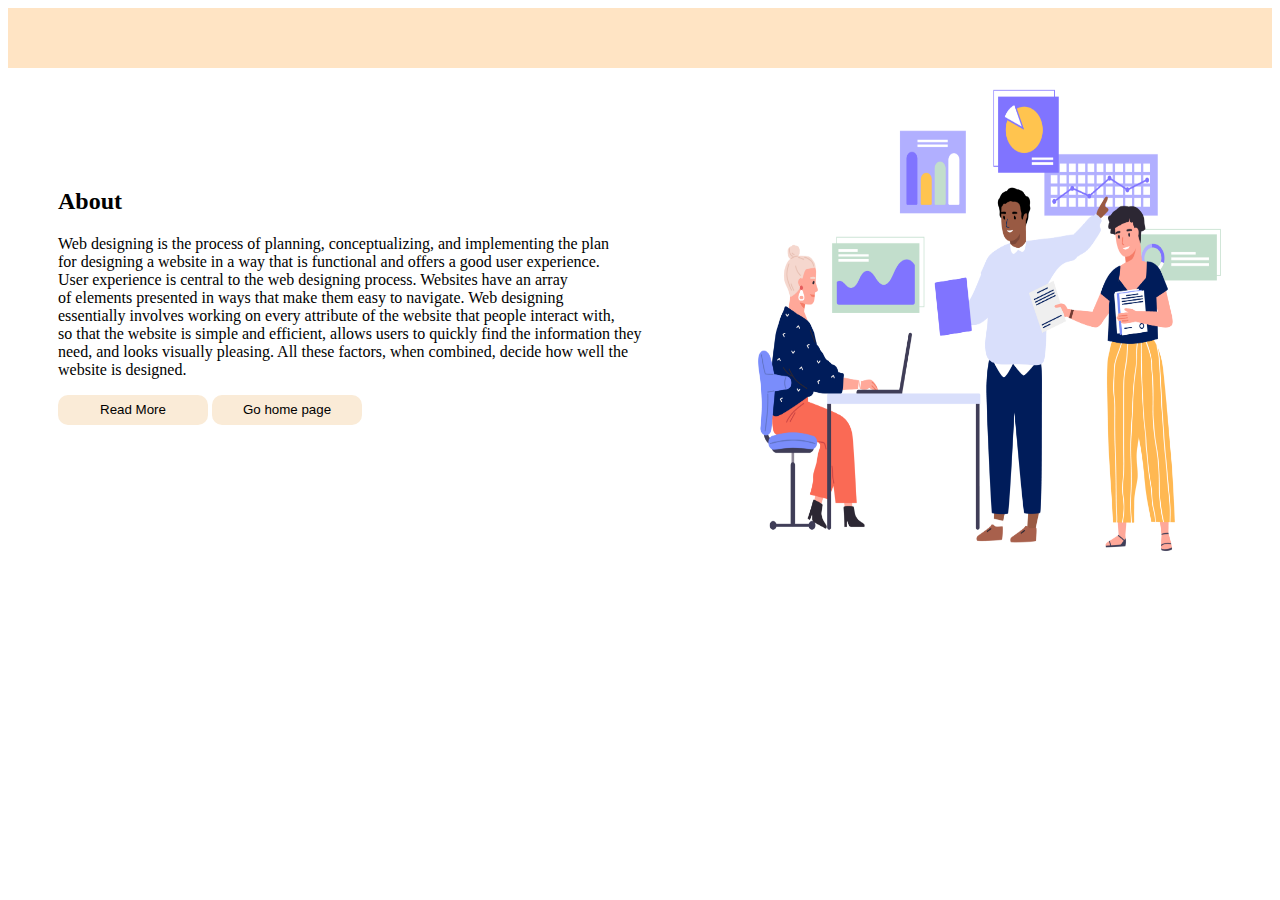
<file: About.html>
<html>
    <head>
        <title>About Of Website</title>
        <style>
            img{
                width: 40%;
                height: 500px;
                margin-left: 720px;
            }
            .A{ 
                width: 100%;  
                height: 60px;
                background-color: bisque;
            }
            .B{
                margin-top: -400px;
                margin-left: 50px;
            }
            .btn{
                width: 150px;
                height: 30px;
                background-color: antiquewhite;
                border: none;
                cursor: pointer;
                border-radius: 10px;
            }
            .btn:hover{
                background-color: chocolate;
            }
            .B p{
                font-family: Segoe UI;
            }
        </style>
    </head>
    <body>
        <div class="A"></div>
        <img src="images/R.png">
        <div class="B">
            <h2>About</h2>
            <p>Web designing is the process of planning, conceptualizing, and implementing
                 the plan <br>for designing a website in a way that is functional and offers a good user experience.<br>
                  User experience is central to the web designing process. Websites have an array<br> of elements
                   presented in ways that make them easy to navigate. Web designing <br>essentially involves
                    working on every attribute of the website that people interact with,<br> so that the website
                     is simple and efficient, allows users to quickly find the information they<br> need, and looks
                      visually pleasing. All these factors, when combined, decide how well the<br> website is designed.</p>
                      <a href="https://www.simplilearn.com/what-is-web-designing-article"><button class="btn">Read More</button></a>
                      <a href="index.html"><button class="btn">Go home page</button></a>
        </div>
    </body>
</html>
</file>
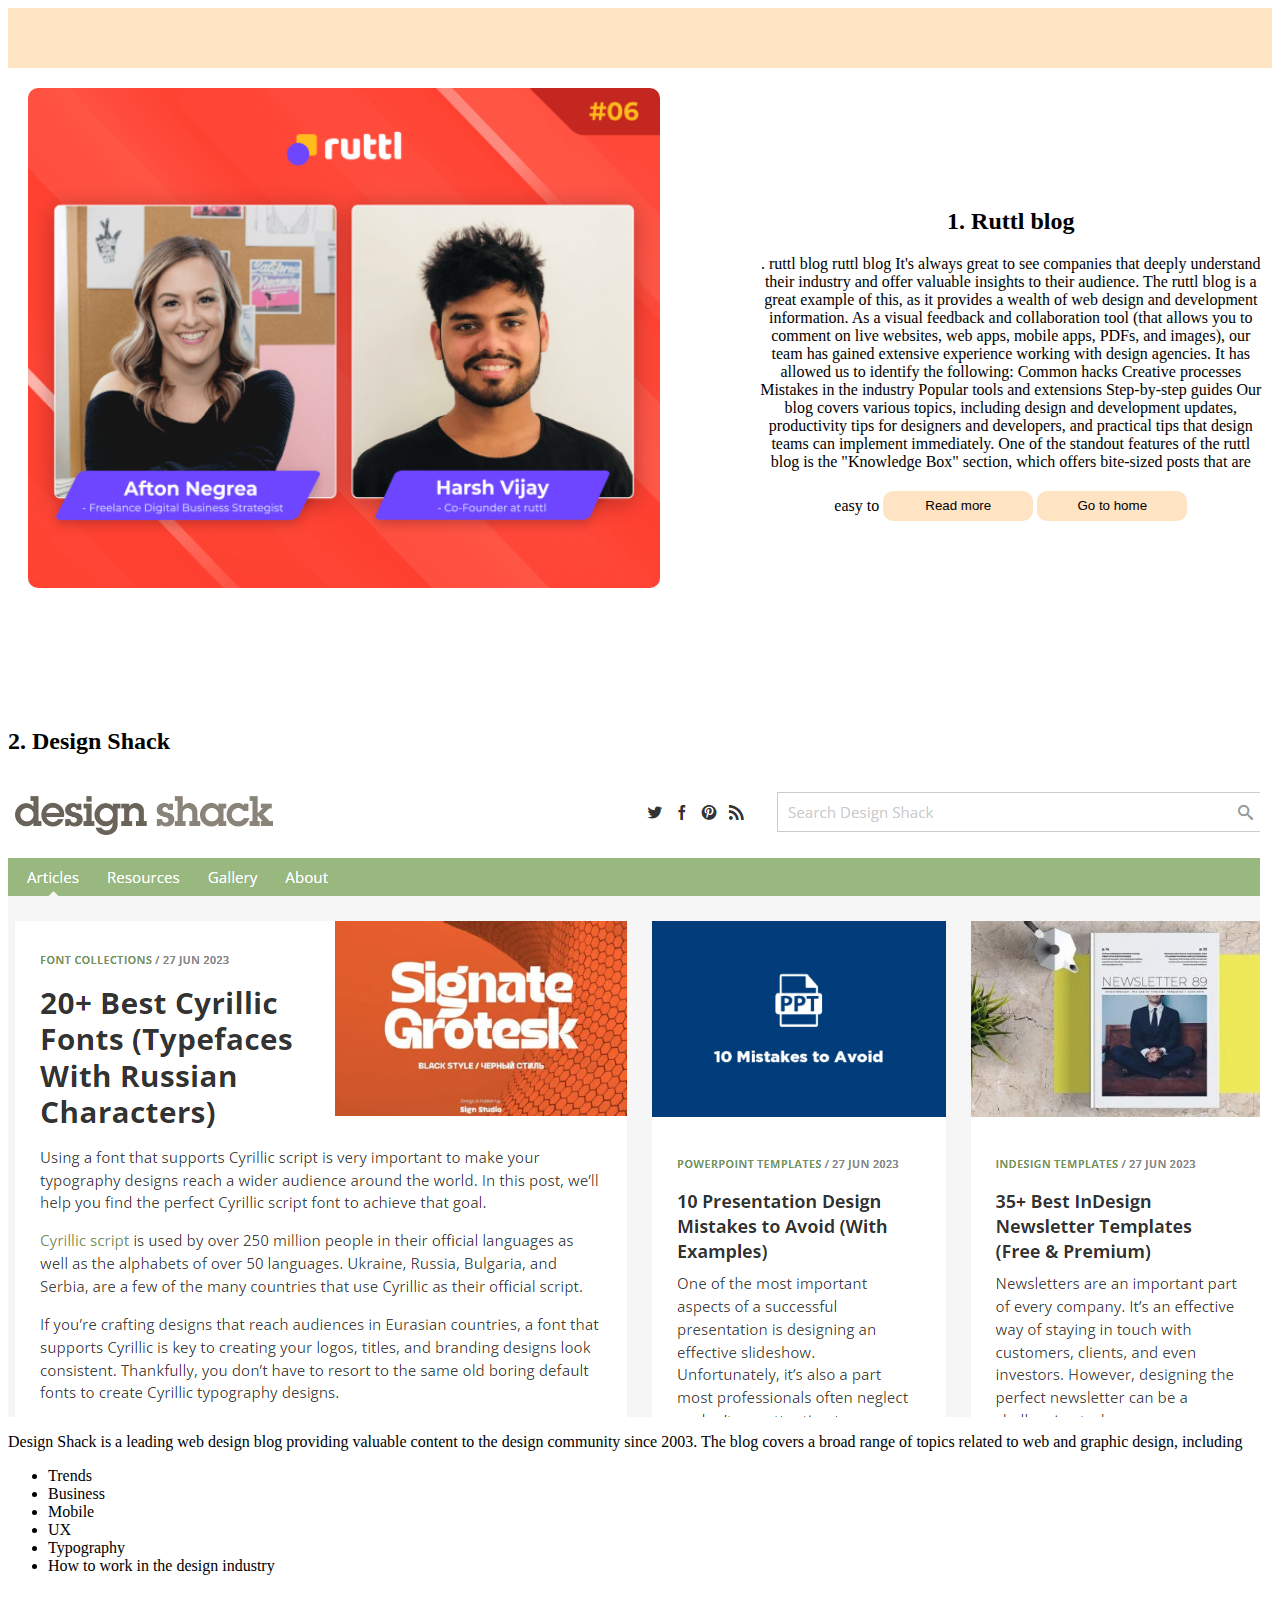
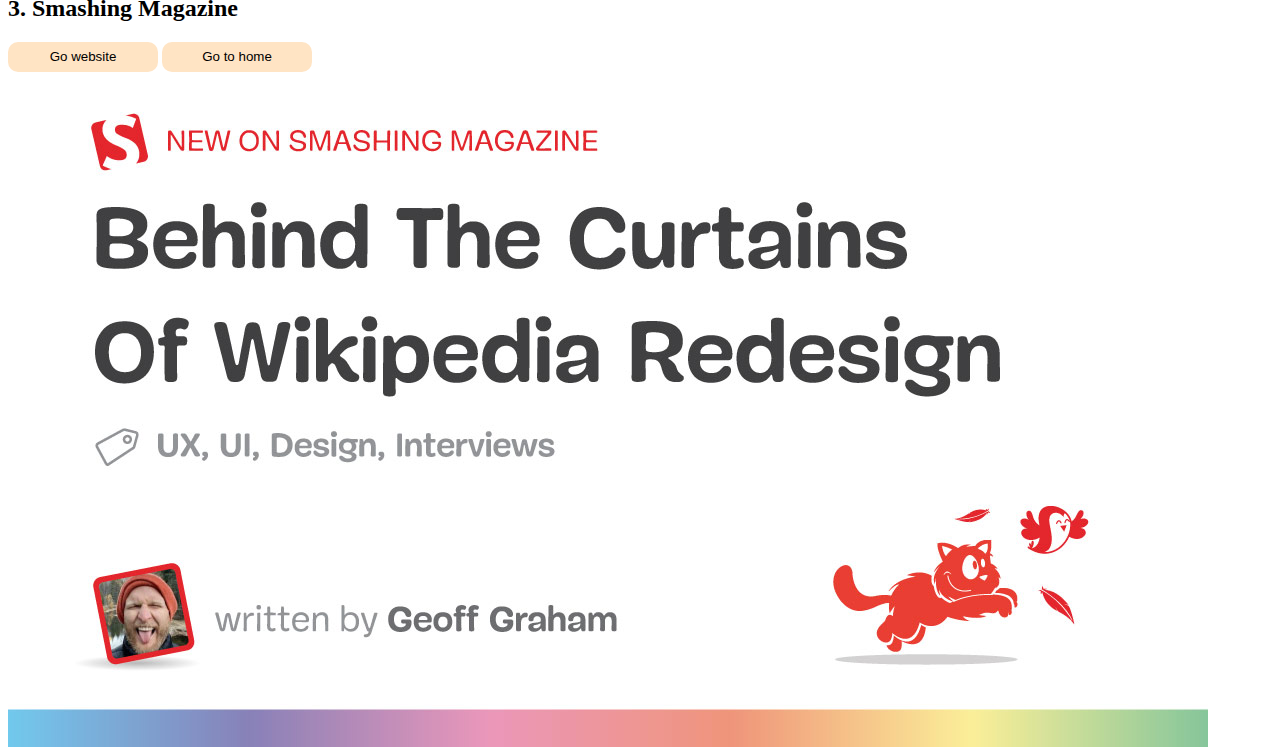
<file: Blog.html>
<html>
    <head>
        <title>Blog for website design</title>
        <style>
            .A{
                width: 100%;
                height: 60px;
                background-color: bisque;
            }
            .im{
                width: 50%;
                height: 500px;
                margin-top: 20px;
                margin-left: 20px;
                border-radius: 10px;
            }
            .B1{
                width: 40%;
                height: 500px;
                text-align: center;
                margin-left: 750px;
                margin-top: -400px;
            }
            .btn{
                margin-top: 20px;
                width: 150px;
                height: 30px;
                background-color: bisque;
                border: none;
                cursor: pointer;
                border-radius: 10px;
            }
            .btn:hover{
                background-color: chocolate;
            }
            .btn1{
                width: 150px;
                height: 30px;
                background-color: bisque;
                border: none;
                cursor: pointer;
                border-radius: 10px;
            }
            .btn1:hover{
                background-color: chocolate;
            }
        </style>
    </head>
    <body>
        <div class="A"></div>
        <img src="images/Ruttl.png" class="im">
        <div class="B1">
            <h2>1. Ruttl blog</h2>
            <p>. ruttl blog
                ruttl blog
                
                It's always great to see companies that deeply understand their industry and offer valuable insights to their audience. The ruttl blog is a great example of this, as it provides a wealth of web design and development information.
                
                As a visual feedback and collaboration tool (that allows you to comment on live websites, web apps, mobile apps, PDFs, and images), our team has gained extensive experience working with design agencies. It has allowed us to identify the following:
                
                Common hacks
                Creative processes
                Mistakes in the industry
                Popular tools and extensions
                Step-by-step guides
                Our blog covers various topics, including design and development updates, productivity tips for designers and developers, and practical tips that design teams can implement immediately.
                
                One of the standout features of the ruttl blog is the "Knowledge Box" section, which offers bite-sized posts that are easy to 
                <a href="https://ruttl.com/blog/"><button class="btn">Read more</button></a>
                <a href="index.html"><button class="btn">Go to home</button></a>
                </p>
        </div>
        
            <h2>2. Design Shack</h2>
            <img src="images/shack.png" class="im1">
            <div class="B2">
            <p>Design Shack is a leading web design blog providing valuable content to the design community since 2003. The blog covers a broad range of topics related to web and graphic design, including</p>
            <ul>
                <li>Trends</li>
                <li>Business</li>
                <li>Mobile</li>
                <li>UX</li>
                <li>Typography</li>
                <li>How to work in the design industry</li>
            </ul>
        </div>
        <h2>3. Smashing Magazine</h2>
        <a href="https://www.smashingmagazine.com/"><button class="btn1">Go website</button></a>
        <a href="index.html"><button class="btn1">Go to home</button></a>
        <img src="images/blog3.jpg" class="im2">
    </body>
</html>
</file>
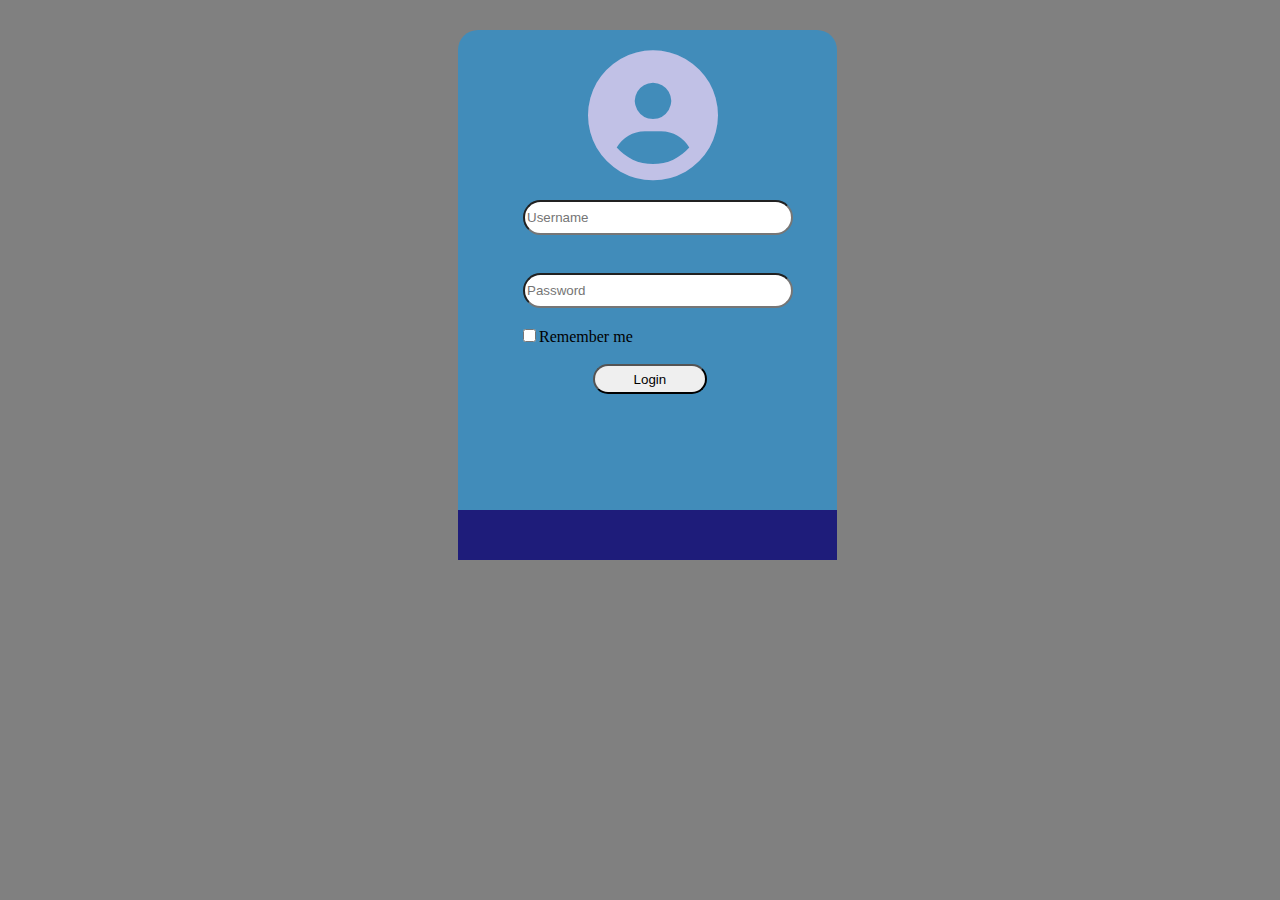
<file: login.html>
<html>
<head>
<title>Login Page</title>
<link rel="stylesheet" href="https://cdnjs.cloudflare.com/ajax/libs/font-awesome/6.4.0/css/all.min.css">
<style>
    body{
        background-color: gray;
    }
.A{
background-color:#418cba;
width:30%;
height:500px;
margin-left:450px;
margin-top:30px;
border-radius:20px;
}
.B{
background-color:#1e1c7a;
width:30%;
height:50px;
margin-left:450px;
margin-top:-20px;
}
i{
font-size:130px;
margin-left:130px;
margin-top:20px;
}
.a1{
width:270px;
height:35px;
margin-left:65px;
margin-top:20px;
border-radius:20px;
}
.a3{
margin-left:65px;
}
.a4{
margin-left:135px;
width:30%;
height:30px;
border-radius:20px;
}

</style>
</head>
<body >
<div class="A">
<i class="fa fa-circle-user" style="color:#c1c1e6;"></i>
<input type="text" placeholder="Username" class="a1"><br><br>
<input type="password" placeholder="Password" class="a1"><br><br>
<input type="checkbox" class="a3">Remember me<br><br>
<button class="a4">Login</button><br><br>
</div>
<div class="B">
</div>
</body>
</html>
</file>
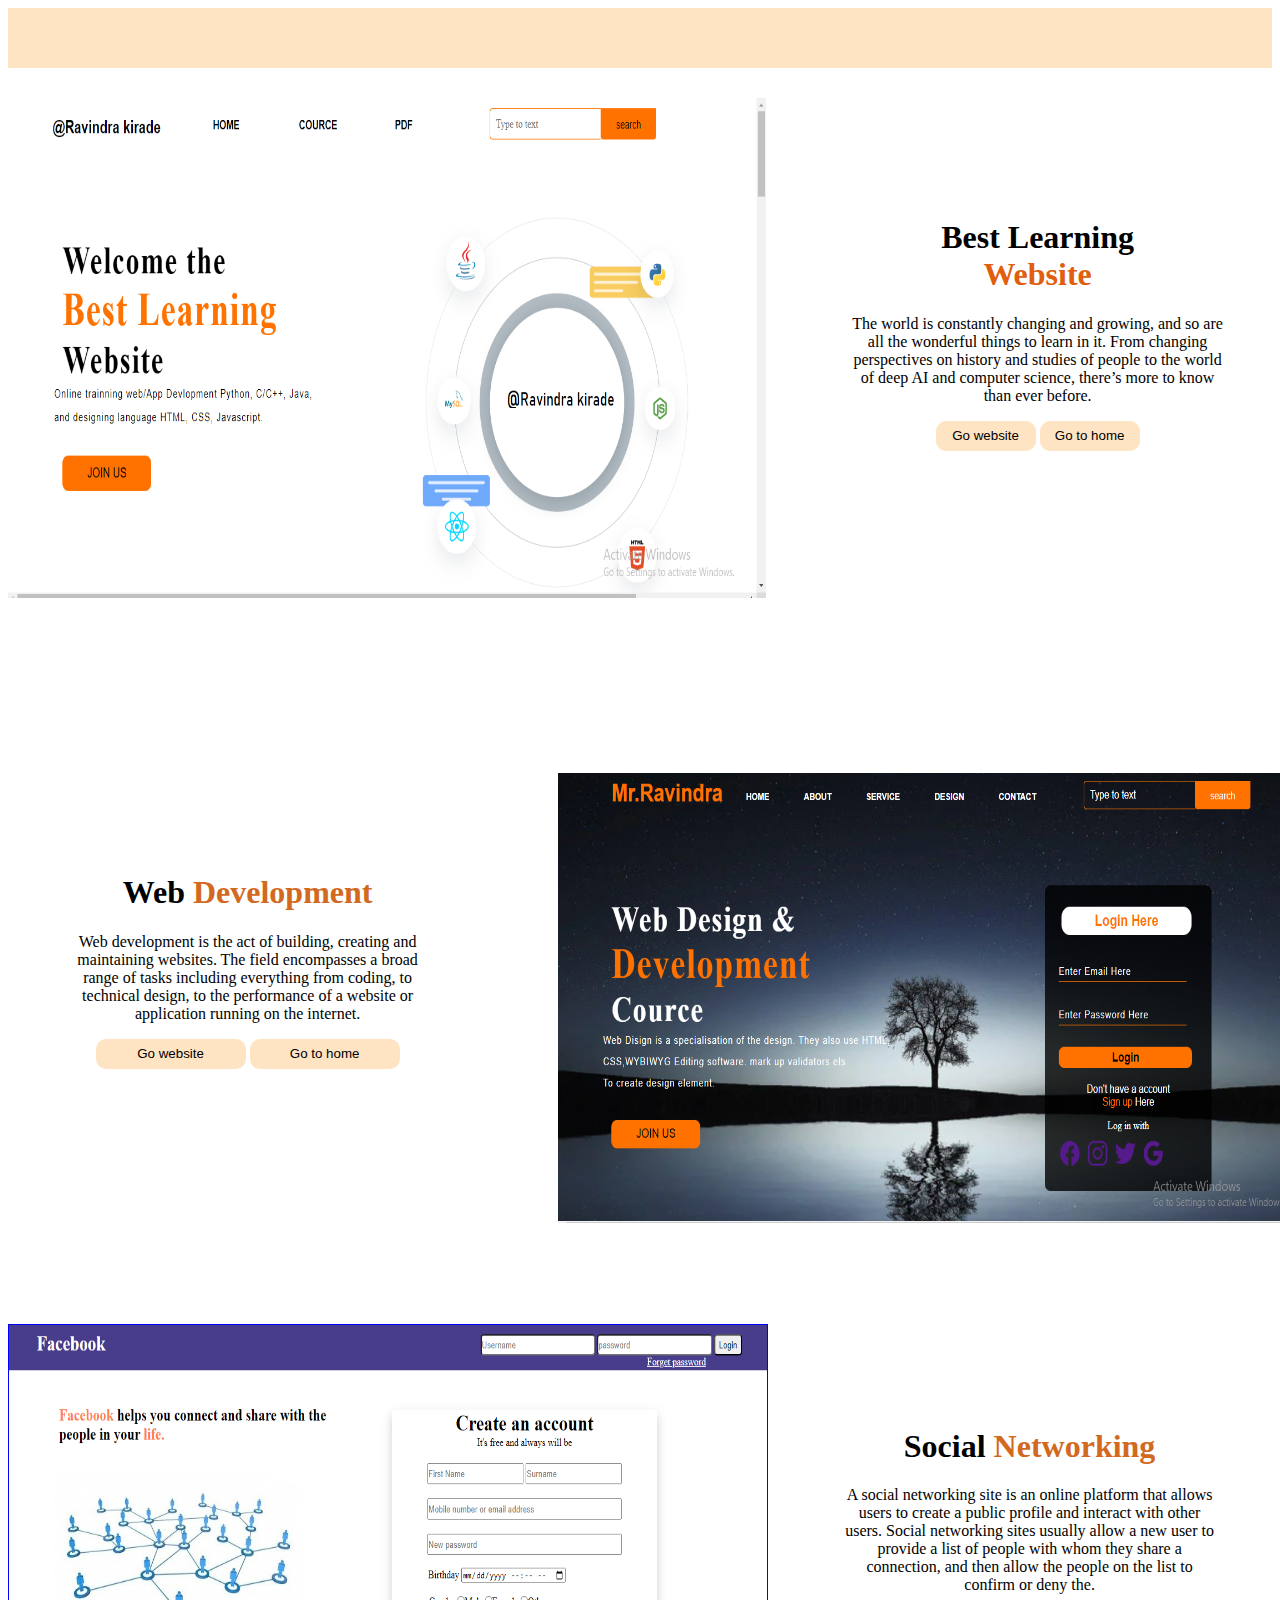
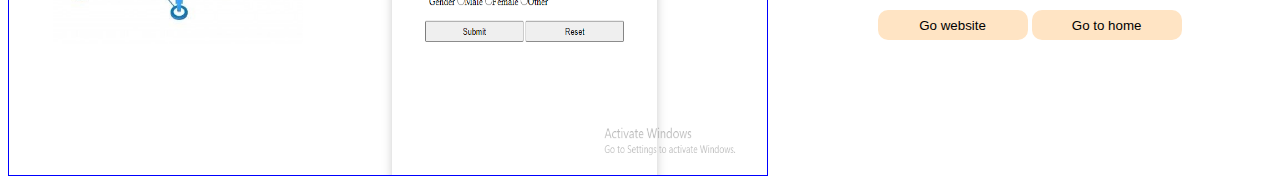
<file: Project.html>
<html>
    <head>
        <title>Project web design</title>
        <style>
            .A{
                width: 100%;
                height: 60px;
                background-color: bisque;
            }
            .p1{
                width: 60%;
                height: 500px;
                margin-top: 30px;
            }
            .B{
                width: 30%;
                height: 40%;
                text-align: center;
                margin-left: 840px;
                margin-top: -400px;
            }
            .btn{
                width: 100px;
                height: 30px;
                background-color: bisque;
                border: none;
                border-radius: 10px;
                cursor: pointer;
            }
            .btn:hover{
                background-color: chocolate;
            }
            .p2{
                width: 60%;
                height: 450px;
                margin-top: 200px;
                margin-left: 550px;
            }
            .C{
                width: 30%;
                height: 400px;
                text-align: center;
                margin-top: -370px;
                margin-left: 50px;
            }
            .btn1{
                width: 150px;
                height: 30px;
                background-color: bisque;
                border: none;
                border-radius: 10px;
                cursor: pointer;
            }
            .btn1:hover{
                background-color: chocolate;
            }
            .p3{
                width: 60%;
                height: 450px;
                margin-top: 50px;
                
                border: 1px solid blue;
            }     
            .D{
                width: 30%;
                height: 300px;
                text-align: center;
                margin-left: 832px;
                margin-top: -370px;
            }
            .btn2{
                width: 150px;
                height: 30px;
                background-color: bisque;
                border: none;
                border-radius: 10px; 
                cursor: pointer;
            }
            .btn2:hover{
                background-color: chocolate;
            }
        </style>
    </head>
    <body>
        <div class="A"></div>
        <img src="images/P1.png" class="p1">
        <div class="B">
            <h1>Best Learning <br><span style="color:#e05e0d;">Website</span></h1>
            <p>The world is constantly changing and growing, and so are all the wonderful 
                things to learn in it. From changing perspectives on history and studies
                 of people to the world of deep AI and computer science, there’s more to
                  know than ever before.</p>
                  <a href="https://www.verywellfamily.com/best-online-learning-platforms-5073725"><button class="btn">Go website</button></a>
                  <a href="index.html"><button class="btn">Go to home</button></a>
        </div>
  <img src="images/P2.png" class="P2">
  <div class="C">
    <h1>Web<span style="color:chocolate"> Development</span></h1>
    <p>Web development is the act of building,
         creating and maintaining websites. 
         The field encompasses a broad range
          of tasks including everything from coding,
           to technical design, to the performance of
            a website or application running on the internet. </p>
            <a href="https://lp.exmyb.com/services/website-development-in-india?device=c&utm_id=19225978027&utm_adgroup=Web_Development&utm_campaign=DSA-All-Services-12-Dec-2022&utm_source=google&utm_medium=cpc&utm_term=&hsa_acc=1882835348&hsa_cam=19225978027&hsa_grp=150056200451&hsa_ad=640798557579&hsa_src=g&hsa_tgt=dsa-1928856162201&hsa_kw=&hsa_mt=&hsa_net=adwords&hsa_ver=3&gad=1&gclid=CjwKCAjw44mlBhAQEiwAqP3eVpiCXE0hQHtCJzaKDcVUxH1Hvqa9H9Yr0vAIxUQkYpWRl6Wu5KFNARoCeOUQAvD_BwE"><button class="btn1">Go website</button></a>
            <a href="index.html"><button class="btn1">Go to home</button></a>
  </div>
  <img src="images/P3.png" class="P3">
  <div class="D">
    <h1>Social <span style="color: chocolate;">Networking</span></h1>
    <p>A social networking site is an online
         platform that allows users to create a 
         public profile and interact with other users. 
         Social networking sites usually allow a new user
          to provide a list of people with whom they share a
           connection, and then allow the people on the list to confirm or deny the.</p>
           <a href="https://www.techtarget.com/whatis/definition/social-networking"><button class="btn2">Go website</button></a>
            <a href="index.html"><button class="btn2">Go to home</button></a>
  </div>
    </body>
</html>
</file>
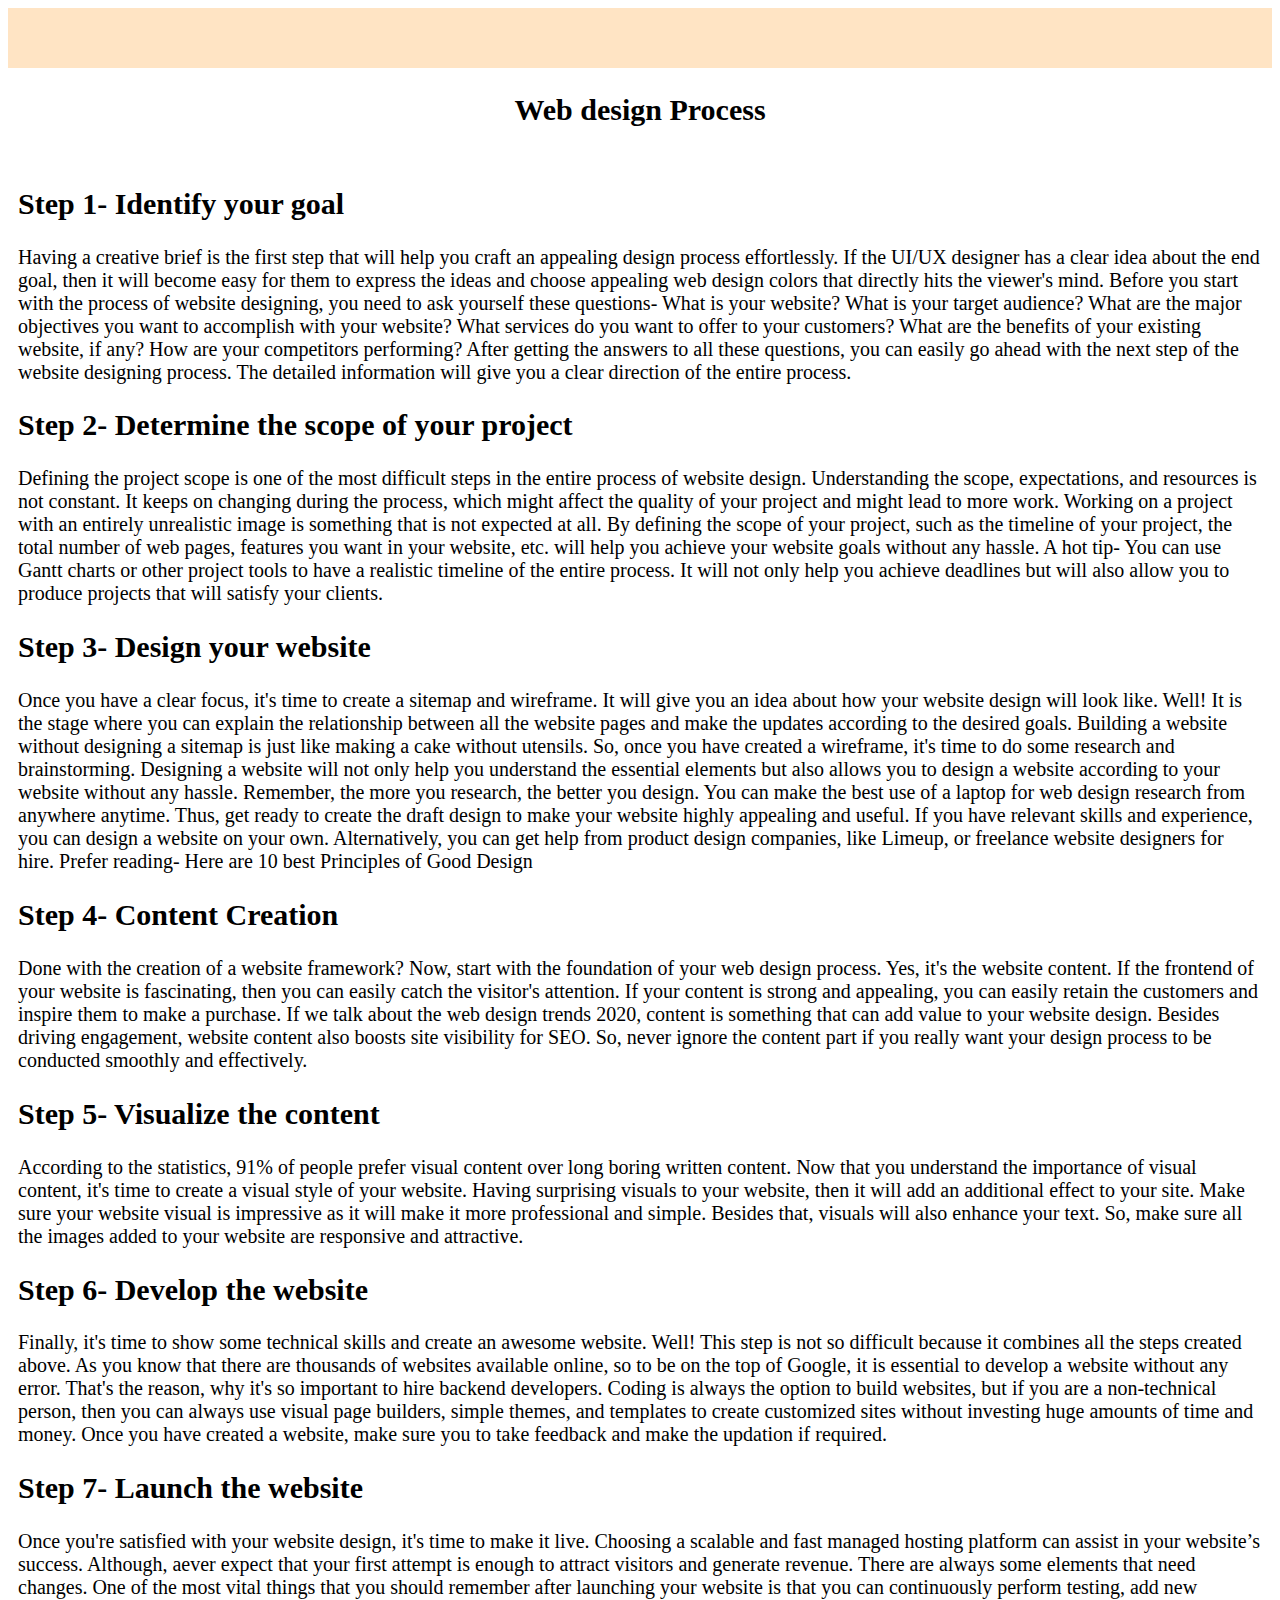
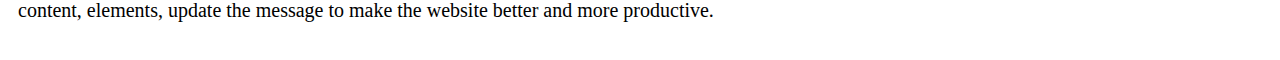
<file: Read-more.html>
<html>
    <head>
        <title>Read More web design</title>
        <style>
            .A{
                width: 100%;
                height: 60px;
                background-color: bisque;
                text-decoration: sticky;
            }
            .A1{
                text-align: center;
                font-size: 30px;
            }
            .B{
                font-size: 20px;
                padding: 10px;
            }
            
            .sticky {
  position: fixed;
  top: 0;
  width: 100%;
}

.sticky + .B {
  padding-top: 60px;
}
        </style>
        <script>
            window.onscroll = function() {myFunction()};
            
            var navbar = document.getElementById("navbar");
            var sticky = navbar.offsetTop;
            
            function myFunction() {
              if (window.pageYOffset >= sticky) {
                navbar.classList.add("sticky")
              } else {
                navbar.classList.remove("sticky");
              }
            }
            </script>
            
    </head>
    <body>
        <div class="A"></div>
        <h2 class="A1">Web design Process</h2>
        <div class="B">
            
           <h2> Step 1- Identify your goal </h2>
<p>Having a creative brief is the first step that will help you craft an appealing design process effortlessly. If the UI/UX designer has a clear idea about the end goal, then it will become easy for them to express the ideas and choose appealing web design colors that directly hits the viewer's mind.

Before you start with the process of website designing, you need to ask yourself these questions-

What is your website?
What is your target audience?
What are the major objectives you want to accomplish with your website?
What services do you want to offer to your customers?
What are the benefits of your existing website, if any?
How are your competitors performing?
After getting the answers to all these questions, you can easily go ahead with the next step of the website designing process. The detailed information will give you a clear direction of the entire process. </p>

<h2>Step 2- Determine the scope of your project </h2>
<p>Defining the project scope is one of the most difficult steps in the entire process of website design. Understanding the scope, expectations, and resources is not constant. It keeps on changing during the process, which might affect the quality of your project and might lead to more work. 

    Working on a project with an entirely unrealistic image is something that is not expected at all. By defining the scope of your project, such as the timeline of your project, the total number of web pages, features you want in your website, etc. will help you achieve your website goals without any hassle. 
    
    A hot tip- You can use Gantt charts or other project tools to have a realistic timeline of the entire process. It will not only help you achieve deadlines but will also allow you to produce projects that will satisfy your clients.</p>
<h2>Step 3- Design your website </h2>
<p>Once you have a clear focus, it's time to create a sitemap and wireframe. It will give you an idea about how your website design will look like. Well! It is the stage where you can explain the relationship between all the website pages and make the updates according to the desired goals. 

    Building a website without designing a sitemap is just like making a cake without utensils. So, once you have created a wireframe, it's time to do some research and brainstorming. Designing a website will not only help you understand the essential elements but also allows you to design a website according to your website without any hassle. 
    
    Remember, the more you research, the better you design. You can make the best use of a laptop for web design research from anywhere anytime. Thus, get ready to create the draft design to make your website highly appealing and useful.
    
    If you have relevant skills and experience, you can design a website on your own. Alternatively, you can get help from product design companies, like Limeup, or freelance website designers for hire.
    
    Prefer reading- Here are 10 best Principles of Good Design</p>
    <h2>Step 4- Content Creation </h2>
    <p>Done with the creation of a website framework? Now, start with the foundation of your web design process. Yes, it's the website content. 

        If the frontend of your website is fascinating, then you can easily catch the visitor's attention. If your content is strong and appealing, you can easily retain the customers and inspire them to make a purchase. If we talk about the web design trends 2020, content is something that can add value to your website design. 
        
        Besides driving engagement, website content also boosts site visibility for SEO. So, never ignore the content part if you really want your design process to be conducted smoothly and effectively. </p>
        <h2>Step 5- Visualize the content </h2>
        <p>According to the statistics, 91% of people prefer visual content over long boring written content. Now that you understand the importance of visual content, it's time to create a visual style of your website. 

            Having surprising visuals to your website, then it will add an additional effect to your site. Make sure your website visual is impressive as it will make it more professional and simple. Besides that, visuals will also enhance your text. So, make sure all the images added to your website are responsive and attractive. </p>
            <h2>Step 6- Develop the website </h2>
            <p>Finally, it's time to show some technical skills and create an awesome website. Well! This step is not so difficult because it combines all the steps created above. As you know that there are thousands of websites available online, so to be on the top of Google, it is essential to develop a website without any error. That's the reason, why it's so important to hire backend developers.

                Coding is always the option to build websites, but if you are a non-technical person, then you can always use visual page builders, simple themes, and templates to create customized sites without investing huge amounts of time and money. 
                
                Once you have created a website, make sure you to take feedback and make the updation if required. </p>
                <h2>Step 7- Launch the website </h2>
                <p>Once you're satisfied with your website design, it's time to make it live. Choosing a  scalable and fast managed hosting platform can assist in your website’s success. Although, aever expect that your first attempt is enough to attract visitors and generate revenue. There are always some elements that need changes. 

                    One of the most vital things that you should remember after launching your website is that you can continuously perform testing, add new content, elements, update the message to make the website better and more productive.</p>
                </div>
    </body>
</html>
</file>
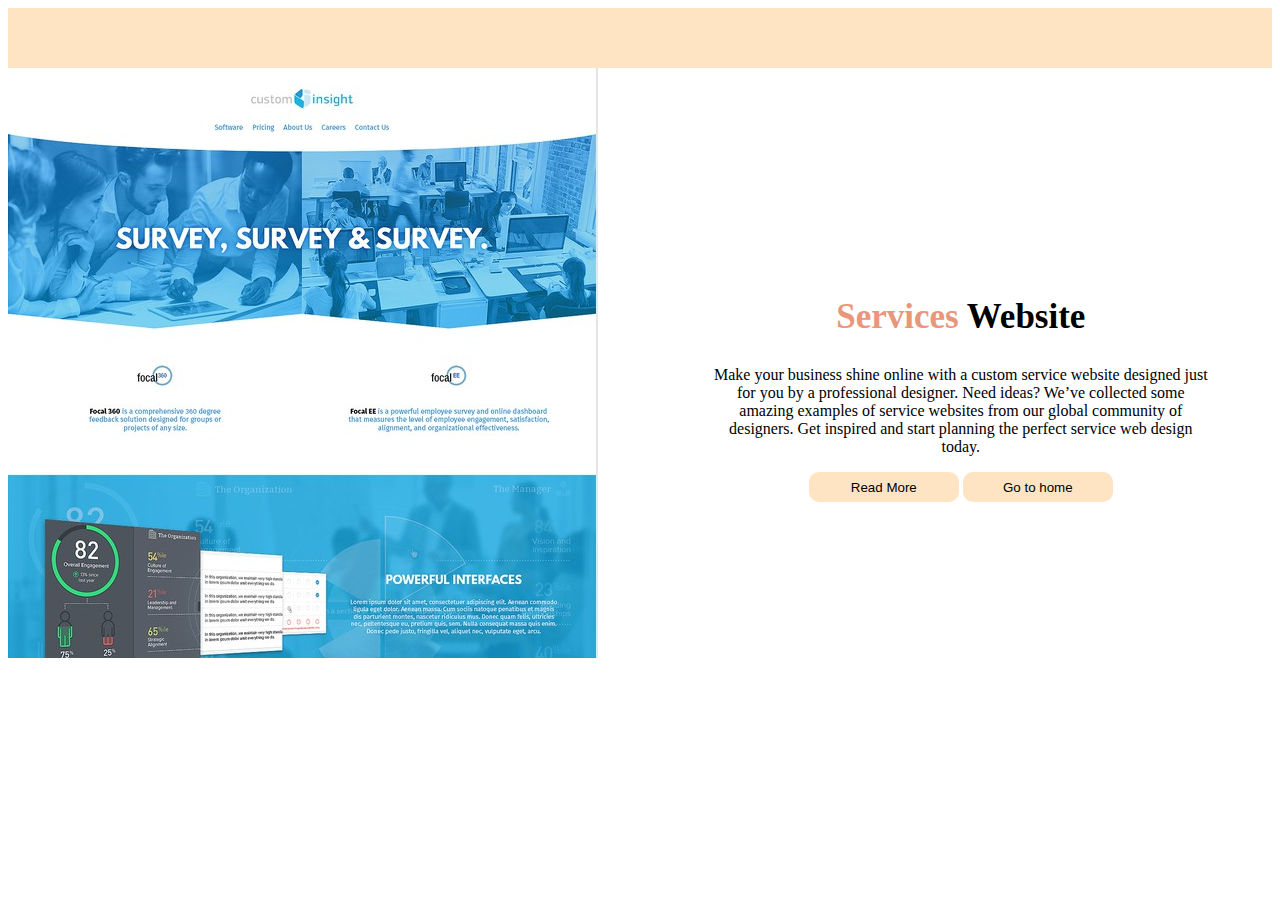
<file: Service.html>
<html>
    <head>
        <title>Service</title>
        <style>
            .A{
                width: 100%;
                height: 60px;
                background-color: bisque;
            }
            .b1{
                width: 40%;
                height: 500px;
                text-align: center;
                margin-left: 700px;
                margin-top: -390px;
            }
            .b1 h2{
                font-size: 35px;
            }
            span{
                color: darksalmon;
            }
            .b2{
                width: 150px;
                height: 30px;
                background-color: bisque;
                border: none;
                border-radius: 10px;
                cursor: pointer;
            }
            .b2:hover{
                background-color: chocolate;
            }
        </style>
    </head>
    <body>
        <div class="A"></div>
        <div class="B">
            <img src="images/ser.jpg">
            <div class="b1">
            <h2><span>Services</span> Website</h2>
            <p>Make your business shine online with a custom service website designed just for you by a professional designer. Need ideas? We’ve collected some amazing examples of service websites from our global community of designers. Get inspired and start planning the perfect service web design today.</p>
            <a href="https://99designs.com/inspiration/websites/service"><button class="b2">Read More</button></a>
            <a href="index.html"><button class="b2">Go to home</button></a>
            </div>
        </div>
    </body>
</html>
</file>
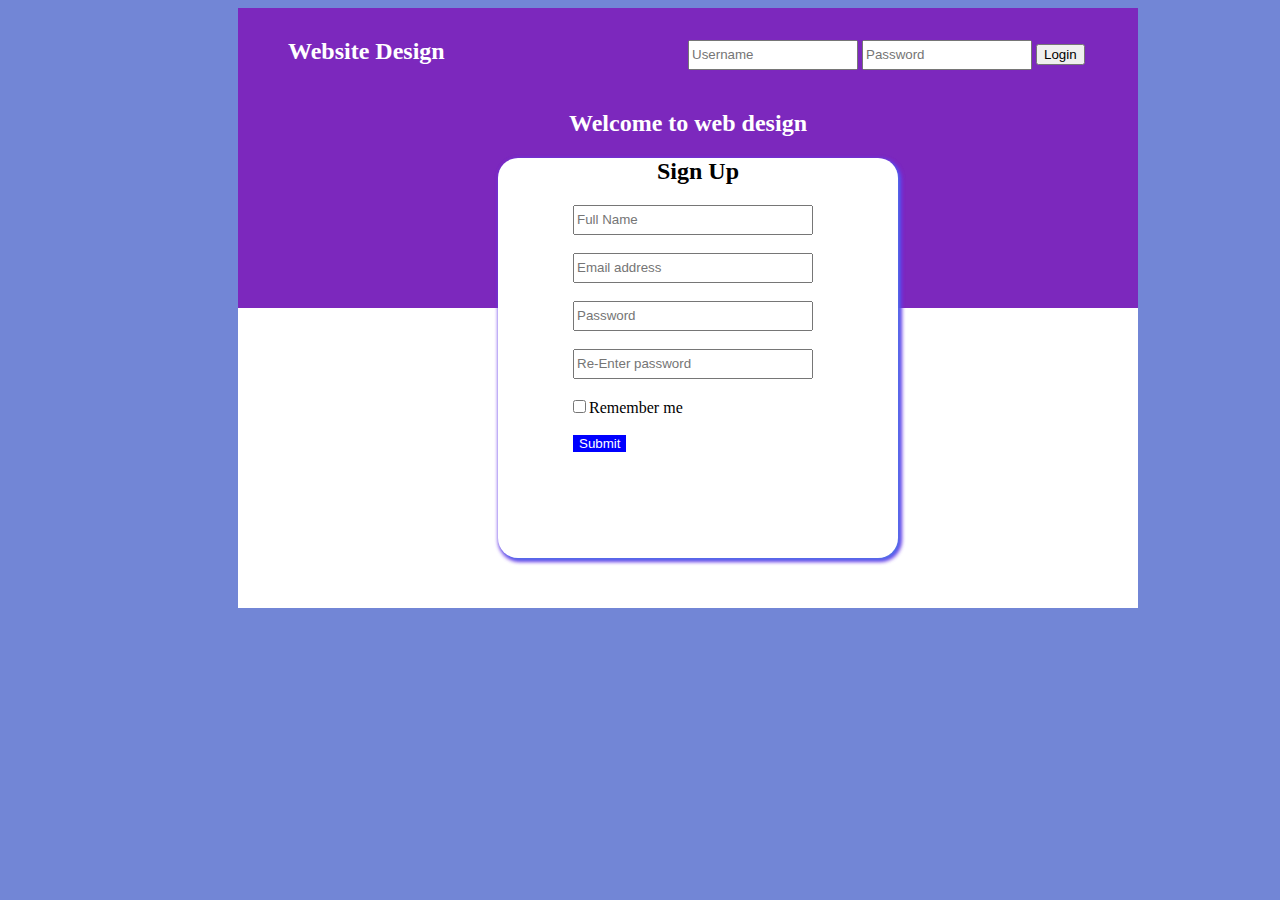
<file: sign-in.html>
<html>
<head>
<title>Style Page</title>
<style>
.A{
background-color:#7286d6;
}
.B{
background-color:#7c28bd;
width:900px;
height:300px;
margin-left:230px;
}
.C{
background-color:white;
width:900px;
height:300px;
margin-left:230px;
}
.b1{
color:white;
padding-left:50px;
padding-top:30px;
}
.b3{
width:170px;
height:30px;
}
.b2{
margin-left:450px;
margin-top:-45px;
}
.b4{
text-align:center;
color:white;
padding-top:20px;
}
.D{
background-color:white;
width:400px;
height:400px;
margin-left:490px;
margin-top:-470px;
border-radius:20px;
box-shadow:2px 2px 5px #5f87e3,2px 2px 5px blue, 2px 2px 5px #eb21d3;
}
.d1{
text-align:center;
}
.d2{
margin-left:75px;
width:240px;
height:30px;
}
.d2:hover{
    background-color: aquamarine;
}
.d3{
margin-left:75px;
}
.d4{
margin-left:75px;
background-color:blue;
color:white;
border:none;
cursor: pointer;
}
</style>
</head>
<body class="A">
<div class="B">
<h2 class="b1">Website Design</h2>
<div class="b2">
<input type="text" placeholder="Username" class="b3">
<input type="password" placeholder="Password" class="b3">
<button>Login</button>
</div>
<h2 class="b4">Welcome to web design</h2>
</div>
<div class="C">
</div>
<div class="D">
<h2 class="d1">Sign Up</h2>
<input type="text" placeholder="Full Name" class="d2"><br><br>
<input type="email" placeholder="Email address" class="d2"><br><br>
<input type="password" placeholder="Password" class="d2"><br><br>
<input type="password" placeholder="Re-Enter password" class="d2"><br><br>
<input type="checkbox" name="ch" class="d3">Remember me<br><br>
<a href="index.html"><button class="d4">Submit</button></a>
</div>
</body>
</html>
</file>
